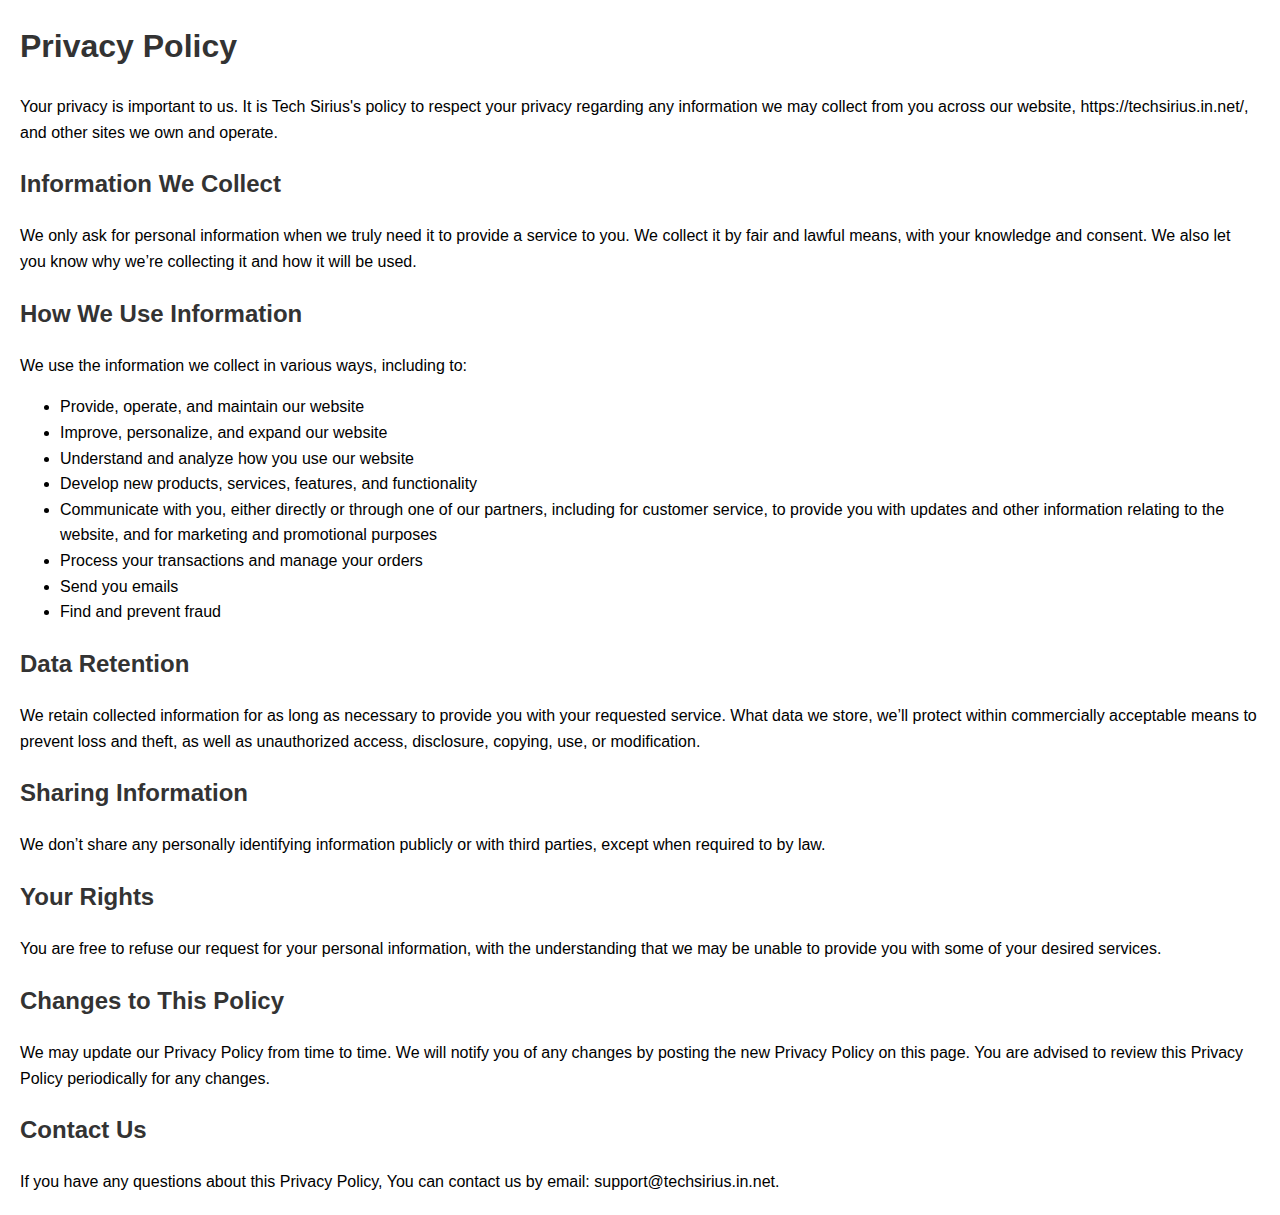
<file: Privacy_Policy.html>
<!DOCTYPE html>
<html lang="en">
<head>
    <meta charset="UTF-8">
    <meta name="viewport" content="width=device-width, initial-scale=1.0">
    <title>Privacy Policy</title>
    <style>
        body {
            font-family: Arial, sans-serif;
            margin: 20px;
            line-height: 1.6;
        }
        h1, h2 {
            color: #333;
        }
        p {
            margin-bottom: 10px;
        }
    </style>
</head>
<body>
    <h1>Privacy Policy</h1>
    <p>Your privacy is important to us. It is Tech Sirius's policy to respect your privacy regarding any information we may collect from you across our website, https://techsirius.in.net/, and other sites we own and operate.</p>

    <h2>Information We Collect</h2>
    <p>We only ask for personal information when we truly need it to provide a service to you. We collect it by fair and lawful means, with your knowledge and consent. We also let you know why we’re collecting it and how it will be used.</p>

    <h2>How We Use Information</h2>
    <p>We use the information we collect in various ways, including to:</p>
    <ul>
        <li>Provide, operate, and maintain our website</li>
        <li>Improve, personalize, and expand our website</li>
        <li>Understand and analyze how you use our website</li>
        <li>Develop new products, services, features, and functionality</li>
        <li>Communicate with you, either directly or through one of our partners, including for customer service, to provide you with updates and other information relating to the website, and for marketing and promotional purposes</li>
        <li>Process your transactions and manage your orders</li>
        <li>Send you emails</li>
        <li>Find and prevent fraud</li>
    </ul>

    <h2>Data Retention</h2>
    <p>We retain collected information for as long as necessary to provide you with your requested service. What data we store, we’ll protect within commercially acceptable means to prevent loss and theft, as well as unauthorized access, disclosure, copying, use, or modification.</p>

    <h2>Sharing Information</h2>
    <p>We don’t share any personally identifying information publicly or with third parties, except when required to by law.</p>

    <h2>Your Rights</h2>
    <p>You are free to refuse our request for your personal information, with the understanding that we may be unable to provide you with some of your desired services.</p>

    <h2>Changes to This Policy</h2>
    <p>We may update our Privacy Policy from time to time. We will notify you of any changes by posting the new Privacy Policy on this page. You are advised to review this Privacy Policy periodically for any changes.</p>

    <h2>Contact Us</h2>
    <p>If you have any questions about this Privacy Policy, You can contact us by email: support@techsirius.in.net.</p>
</body>
</html>
</file>
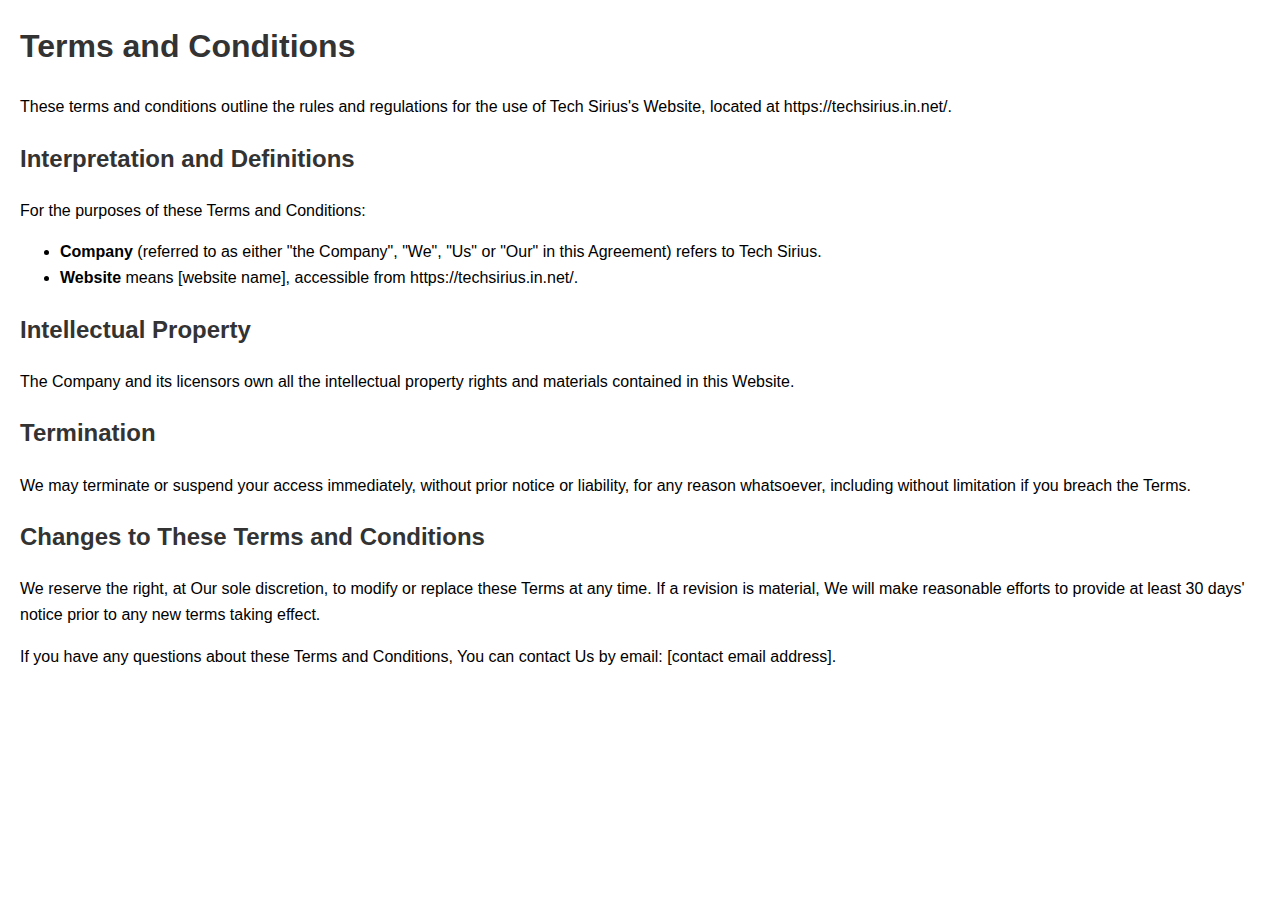
<file: T&C.html>
<!DOCTYPE html>
<html lang="en">
<head>
    <meta charset="UTF-8">
    <meta name="viewport" content="width=device-width, initial-scale=1.0">
    <title>Terms and Conditions</title>
    <style>
        body {
            font-family: Arial, sans-serif;
            margin: 20px;
            line-height: 1.6;
        }
        h1, h2 {
            color: #333;
        }
        p {
            margin-bottom: 10px;
        }
    </style>
</head>
<body>
    <h1>Terms and Conditions</h1>
    <p>These terms and conditions outline the rules and regulations for the use of Tech Sirius's Website, located at https://techsirius.in.net/.</p>

    <h2>Interpretation and Definitions</h2>
    <p>For the purposes of these Terms and Conditions:</p>
    <ul>
        <li><strong>Company</strong> (referred to as either "the Company", "We", "Us" or "Our" in this Agreement) refers to Tech Sirius.</li>
        <li><strong>Website</strong> means [website name], accessible from https://techsirius.in.net/.</li>
        <!-- Add more definitions as needed -->
    </ul>

    <h2>Intellectual Property</h2>
    <p>The Company and its licensors own all the intellectual property rights and materials contained in this Website.</p>

    <h2>Termination</h2>
    <p>We may terminate or suspend your access immediately, without prior notice or liability, for any reason whatsoever, including without limitation if you breach the Terms.</p>

    <h2>Changes to These Terms and Conditions</h2>
    <p>We reserve the right, at Our sole discretion, to modify or replace these Terms at any time. If a revision is material, We will make reasonable efforts to provide at least 30 days' notice prior to any new terms taking effect.</p>

    <!-- Add more sections as needed -->

    <p>If you have any questions about these Terms and Conditions, You can contact Us by email: [contact email address].</p>
</body>
</html>
</file>
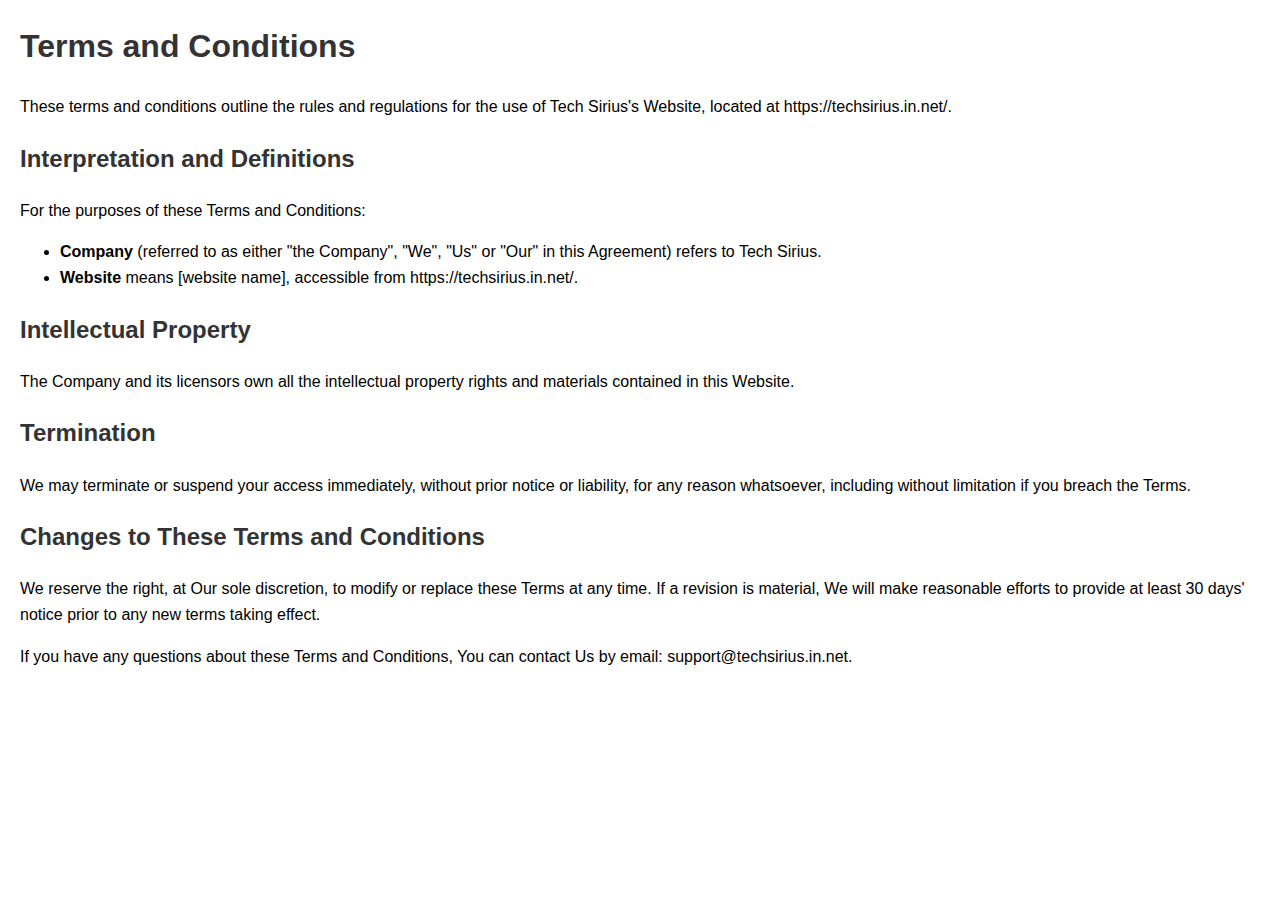
<file: t&c.html>
<!DOCTYPE html>
<html lang="en">
<head>
    <meta charset="UTF-8">
    <meta name="viewport" content="width=device-width, initial-scale=1.0">
    <title>Terms and Conditions</title>
    <style>
        body {
            font-family: Arial, sans-serif;
            margin: 20px;
            line-height: 1.6;
        }
        h1, h2 {
            color: #333;
        }
        p {
            margin-bottom: 10px;
        }
    </style>
</head>
<body>
    <h1>Terms and Conditions</h1>
    <p>These terms and conditions outline the rules and regulations for the use of Tech Sirius's Website, located at https://techsirius.in.net/.</p>

    <h2>Interpretation and Definitions</h2>
    <p>For the purposes of these Terms and Conditions:</p>
    <ul>
        <li><strong>Company</strong> (referred to as either "the Company", "We", "Us" or "Our" in this Agreement) refers to Tech Sirius.</li>
        <li><strong>Website</strong> means [website name], accessible from https://techsirius.in.net/.</li>
        <!-- Add more definitions as needed -->
    </ul>

    <h2>Intellectual Property</h2>
    <p>The Company and its licensors own all the intellectual property rights and materials contained in this Website.</p>

    <h2>Termination</h2>
    <p>We may terminate or suspend your access immediately, without prior notice or liability, for any reason whatsoever, including without limitation if you breach the Terms.</p>

    <h2>Changes to These Terms and Conditions</h2>
    <p>We reserve the right, at Our sole discretion, to modify or replace these Terms at any time. If a revision is material, We will make reasonable efforts to provide at least 30 days' notice prior to any new terms taking effect.</p>

    <!-- Add more sections as needed -->

    <p>If you have any questions about these Terms and Conditions, You can contact Us by email: support@techsirius.in.net.</p>
</body>
</html>
</file>
